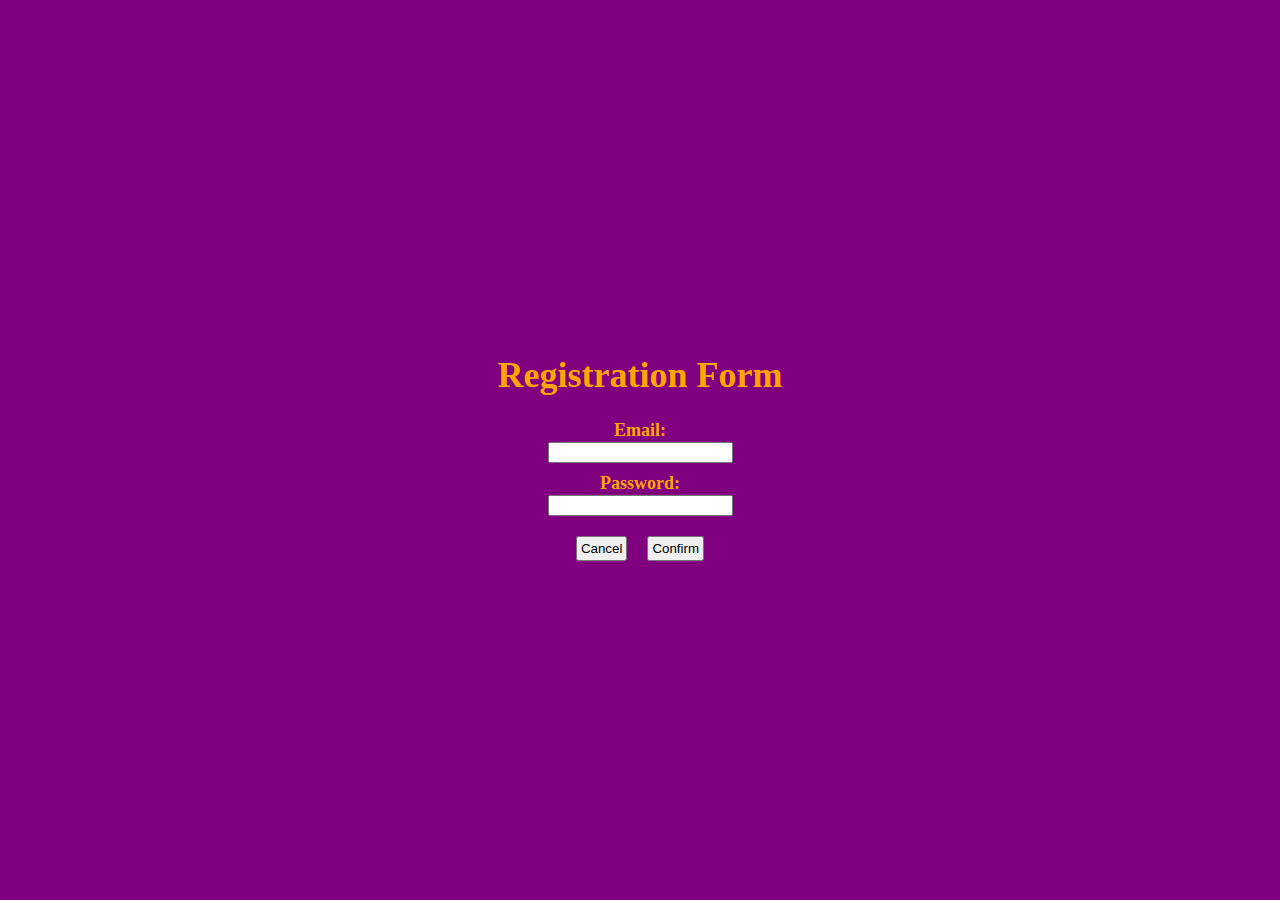
<file: Challenge 1- Registration Form/index.html>
<!DOCTYPE html>
<html lang="en">
<head>
    <meta charset="UTF-8">
    <meta name="viewport" content="width=device-width, initial-scale=1.0">
    <title>Sign up</title>
    <style>
        body{
            background-color: purple;
            color: orange;
            font-size: large;
            text-align: center;
            margin: 0;

        }
        button{
            padding: 3px;
            margin: 10px;
        }
        .form-container{
            display: flex;
            flex-direction: column;
            height: 100vh;
            align-items: center;
            justify-content: center;
        }
    </style>
</head>
<body class="form-container">
    <div >
    <h1>Registration Form </h1>
   <div style="margin-bottom: 10px;">
  <label for="email"><b>Email:</b></label><br>
  <input id="email" type="email">
</div>

<div style="margin-bottom: 10px;">
  <label for="password"><b>Password:</b></label><br>
  <input id="password" type="password">
</div>
    <button>Cancel</button><button>Confirm</button>
    </div>
</body>
</html>
</file>
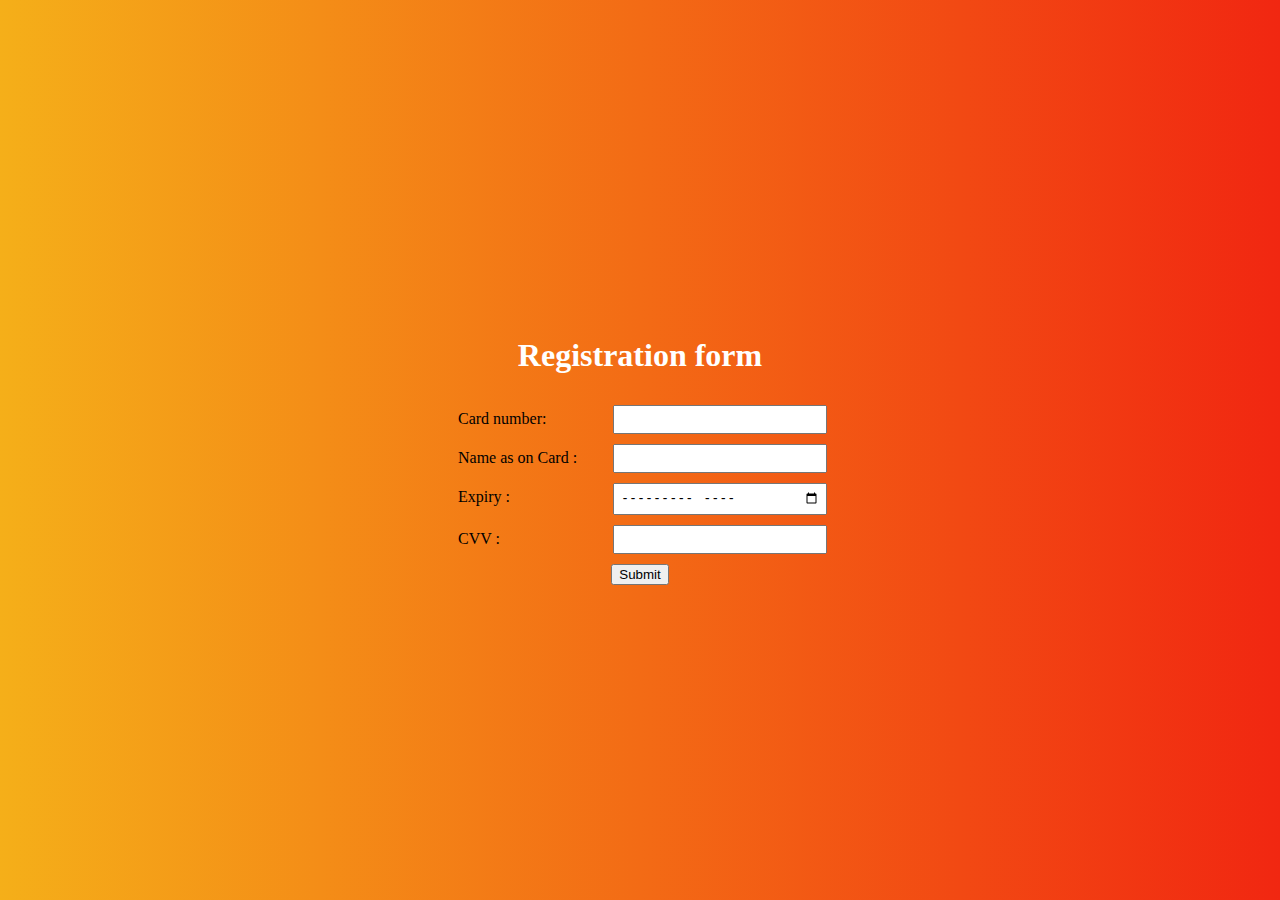
<file: challenge 2-registration form/index.html>
<!DOCTYPE html>
<html lang="en">
<head>
    <meta charset="UTF-8">
    <meta name="viewport" content="width=device-width, initial-scale=1.0">
    <title>Registration form</title>
    <style>
        .form-row{
            display:flex;
            flex-direction: column;
            height: 100vh;
            align-items: center;
            justify-content: center;
            gap:10px;
            background: #f12711;  /* fallback for old browsers */
background: -webkit-linear-gradient(to right, #f5af19, #f12711);  /* Chrome 10-25, Safari 5.1-6 */
background: linear-gradient(to right, #f5af19, #f12711); /* W3C, IE 10+/ Edge, Firefox 16+, Chrome 26+, Opera 12+, Safari 7+ */

        }
        h1{
            color: white;
        }
        label{
            width: 150px;
            padding: 5px;
        }
        input{
            width:200px;
            padding:5px
        }
        div{
            display: flex;
        }
        body{
            margin:0;
        }
        </style>
</head>
<body>
    <form>
    <div class="form-row">
    <h1>Registration form</h1>
    <div><label for="card"> Card number: </label><input id="card" type="text" inputmode="numeric"></div>
    <div><label for="name"> Name as on Card : </label><input id="name" type="text"></div>
    <div><label for="Expiry"> Expiry : </label><input id="Expiry" type="month"></div>    
    <div><label for="CVV"> CVV : </label><input id="CVV" type="text" maxlength="3" minlength="3"></div>
    <button type="Submit">Submit</button>
</div>
    
    </form>
</body>
</html>
</file>
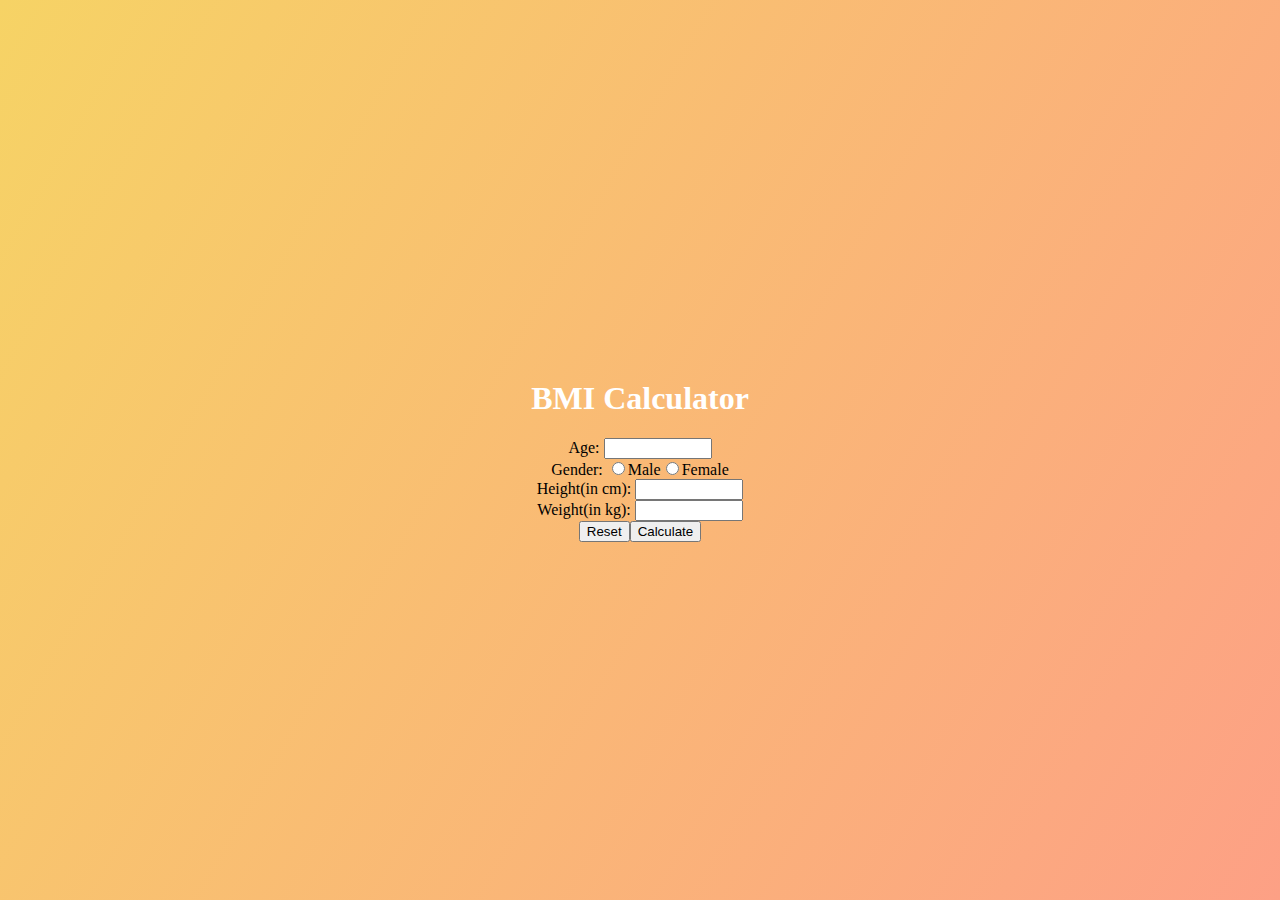
<file: challenge 4- bmi calculator/index.html>
<!DOCTYPE html>
<html lang="en">
<head>
    <meta charset="UTF-8">
    <meta name="viewport" content="width=device-width, initial-scale=1.0">
    <title>BMI Calculator</title>
    <style>
        body{
            background-image: linear-gradient(120deg, #f6d365 0%, #fda085 100%);
            margin: 0;
            height:100vh;
        }
        .cent{
            height:100vh;
            display: flex;
            align-items: center;
            justify-content: center;
            flex-direction: column;
        }
input:not([type="radio"]) {
    width: 100px;
}
    </style>
</head>
<body>
    <form>
    <div class="cent">
    <div class="head"><h1 style="color: white;"> BMI Calculator</h1></div>
    <div><label for="age"> Age:</label> <input id="age" type="number" min="2"></div>
    <div><label for="gender"> Gender: </label><input id="gender" type="radio">Male<input id="gender" type="radio">Female</div>
    <div> <label for="height">Height(in cm): </label> <input id="height" type="number"></div>
    <div> <label for="weight">Weight(in kg): </label><input id="weight" type="number"></div>
    <div> <button>Reset</button><button onclick="calculate()"> Calculate </button></div>
    <div id="result"></div>
    </div></form>
    <script>
        function calculate(){
            event.preventDefault();
             const height = parseFloat(document.getElementById('height').value);
            const weight = parseFloat(document.getElementById('weight').value);

            if (!height || !weight || height <= 0 || weight <= 0) {
                document.getElementById('result').innerText = "Please enter valid height and weight.";
                return;
            }

            const heightInMeters = height / 100;
            const bmi = weight / (heightInMeters * heightInMeters);
            let category = "";

            if (bmi < 18.5) category = "Underweight";
            else if (bmi < 24.9) category = "Normal weight";
            else if (bmi < 29.9) category = "Overweight";
            else category = "Obese";

            document.getElementById('result').innerText = `Your BMI is ${bmi.toFixed(2)} (${category})`;
        }
    </script>
</body>
</html>
</file>
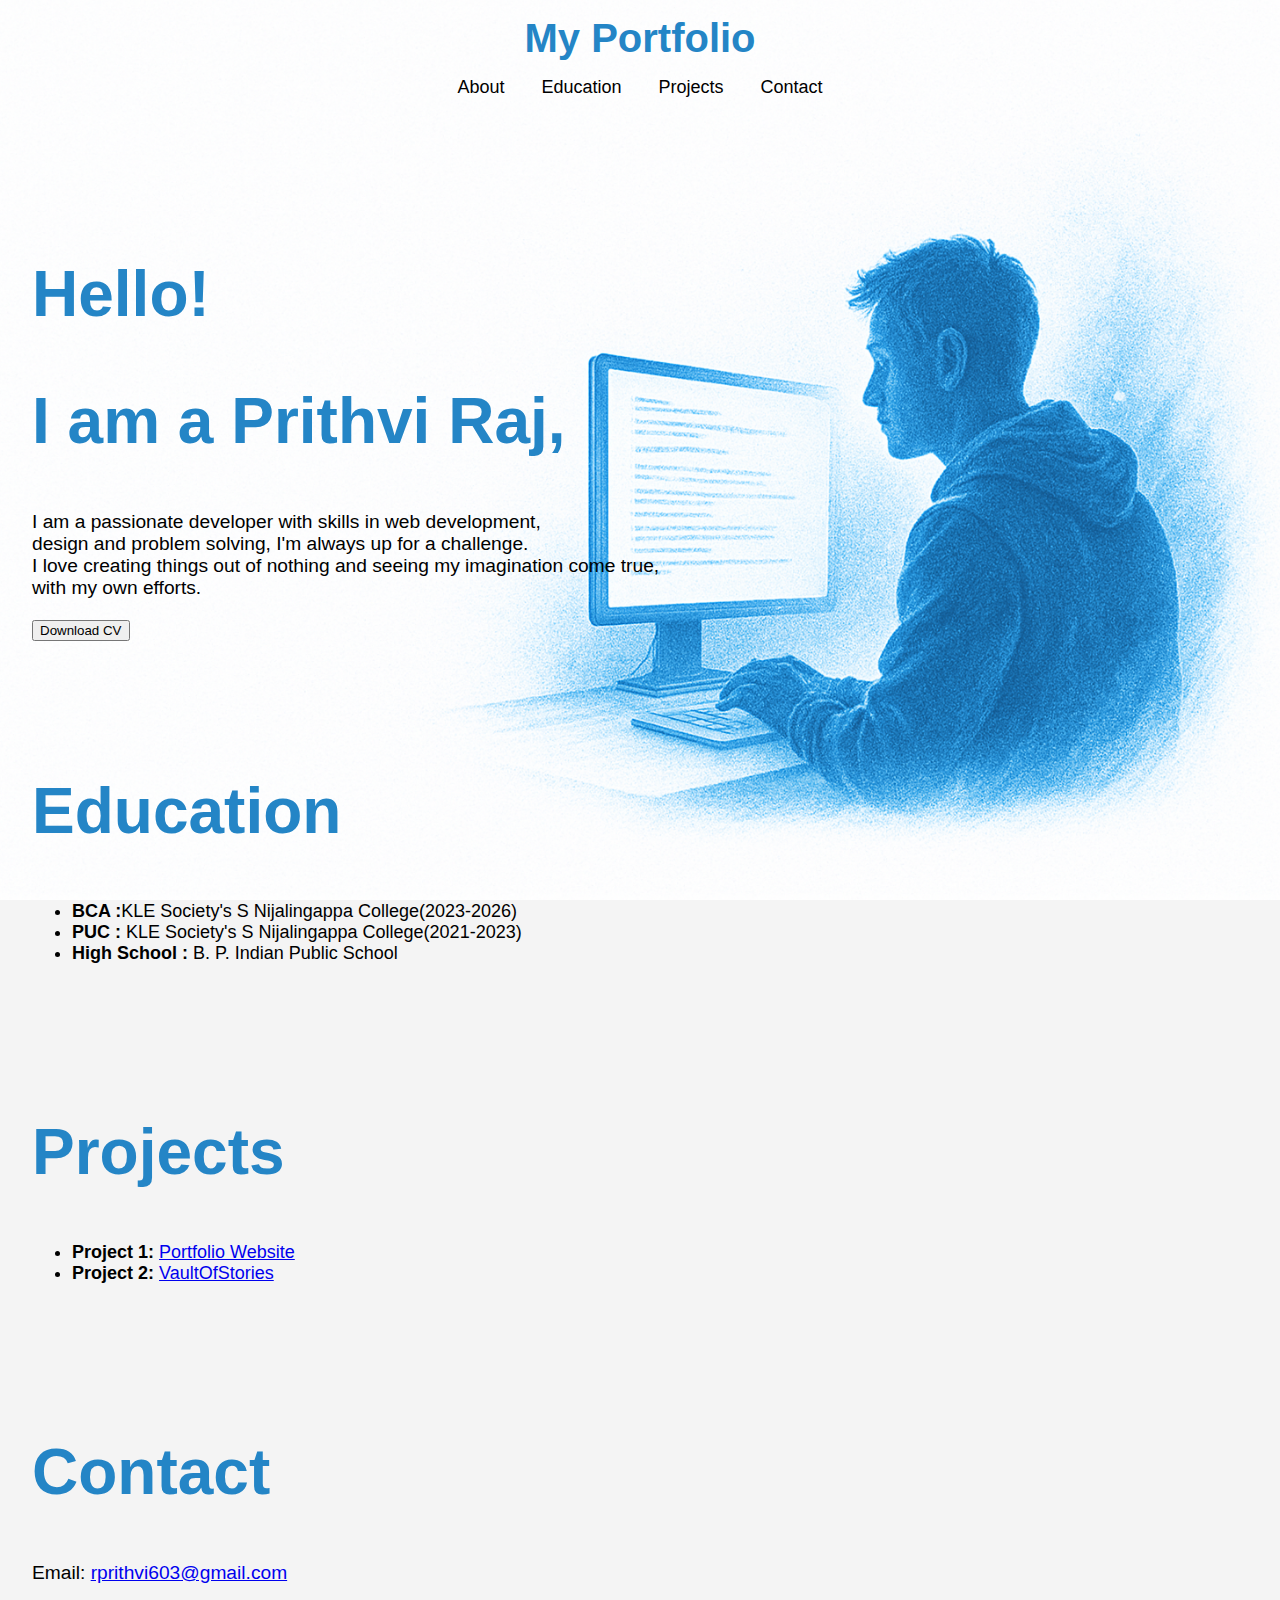
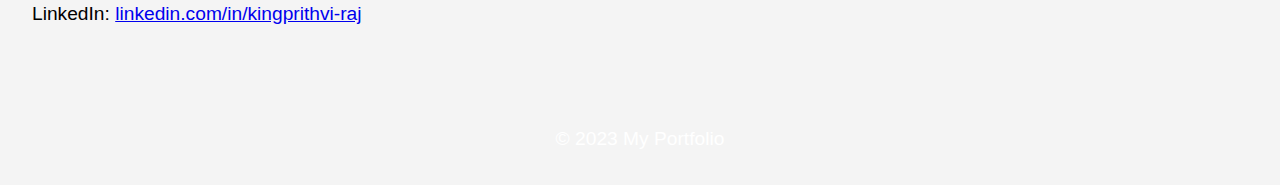
<file: Challenge 6- Call to Action Website/index.html>
<!DOCTYPE html>
<html lang="en">

<head>
    <meta charset="UTF-8">
    <meta name="viewport" content="width=device-width, initial-scale=1.0">
    <title>Portfolio</title>
    <link href="https://cdn.jsdelivr.net/npm/bootstrap@5.3.5/dist/css/bootstrap.min.css" rel="stylesheet"
        integrity="sha384-SgOJa3DmI69IUzQ2PVdRZhwQ+dy64/BUtbMJw1MZ8t5HZApcHrRKUc4W0kG879m7" crossorigin="anonymous">
    <link rel="stylesheet" href="style.css">

</head>

<body>
    <header>
        <h1>My Portfolio</h1>
        <nav>
            <a href="#about">About</a>
            <a href="#Education">Education</a>
            <a href="#projects">Projects</a>
            <a href="#contact">Contact</a>
        </nav>
    </header>
    <br>
    <br>

    <section id="about">
        <h2>Hello! </h2>
        <h2>I am a Prithvi Raj,</h2>
        <p>I am a passionate developer with skills in web development,<br> design and problem solving, I'm always up for a
            challenge. <br>I love creating things out of nothing and seeing my imagination come true,<br> with my own efforts.
        </p>
        <button type="button" class="btn btn-primary btn-lg px-4 gap-3">Download CV</button>
    </section>

    <section id ="Education">
        <h2>Education</h2>
        <ul>
            <li><strong>BCA :</strong>KLE Society's S Nijalingappa College(2023-2026)</li>
            <li><strong>PUC : </strong>KLE Society's S Nijalingappa College(2021-2023)</li>
            <li><strong>High School : </strong> B. P. Indian Public School</li>
        </ul>
    </section>

    <section id="projects">
        <h2>Projects</h2>
        <ul>
            <li><strong>Project 1:</strong> <a href="#">Portfolio Website</a></li>
            <li><strong>Project 2:</strong> <a href="#">VaultOfStories</a></li>
        </ul>
    </section>


    <section id="contact">
        <h2>Contact</h2>
        <p>Email: <a href="mailto:rprithvi603@gmail.com">rprithvi603@gmail.com</a></p>
        <p>LinkedIn: <a href="https://www.linkedin.com/in/kingprithvi-raj/" target="_blank">linkedin.com/in/kingprithvi-raj</a></p>
    </section>

    <footer>
        <p>&copy; 2023 My Portfolio</p>
    </footer>
</body>

</html>
</file>
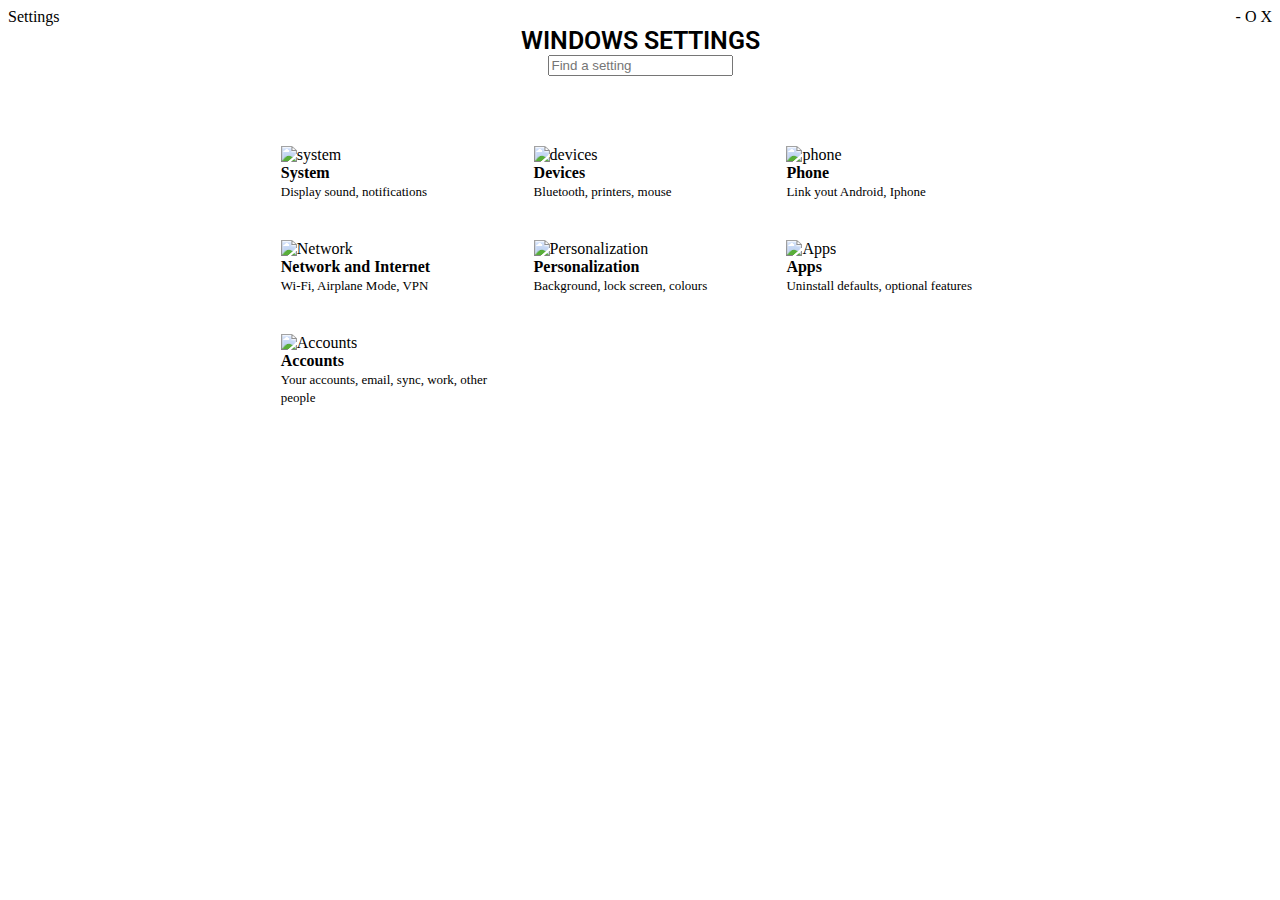
<file: Challenge 7- Settings page/index.html>
<!DOCTYPE html>
<html lang="en">

<head>
    <meta charset="UTF-8">
    <meta name="viewport" content="width=device-width, initial-scale=1.0">
    <title>Settings</title>
    <link rel="preconnect" href="https://fonts.googleapis.com">
<link rel="preconnect" href="https://fonts.gstatic.com" crossorigin>
<link href="https://fonts.googleapis.com/css2?family=Roboto:ital,wght@0,100..900;1,100..900&display=swap" rel="stylesheet">
    <style>
        .settings-container {
            display: flex;
            flex-direction: column;
            margin-top: 50px;
            
        }

        .header {
            display: flex;
            justify-content: space-between;
        }

        .head {
            display: flex;
            flex-direction: column;
            align-items: center;
            margin: 0;
        }
        .row{
            display: flex;
            flex-direction: row;
            width: 60%;
            margin: auto;
            
        }
        .items{
            width: 20%;
            flex:1;
            margin:20px;
            
        }
        label{
            font-size: small;
        }
        @import url('https://fonts.googleapis.com/css2?family=Roboto:ital,wght@0,100..900;1,100..900&display=swap');
        .title{
            font-family: Roboto;
            font-variant: normal;
            text-transform: uppercase;
            font-size: 25px;
            font-weight: 600;
        }
    </style>

</head>

<body>

    <div class="header">
        <div>Settings </div>
        <div> - O X </div>
    </div>
    <div class="head">
        <div class="title"> Windows Settings </div>
        <div><input type="text" placeholder="Find a setting"></div>
    </div>
    <div class="settings-container">
        <div class="row">
            <div class="items">
                <image alt="system"></image>
                <div><b>System</b></div>
                <div> <label>Display sound, notifications</label></div>
            </div>
            <div class="items">
                <image alt="devices"></image>
                <div><b>Devices</b></div>
                <div><label>Bluetooth, printers, mouse</label></div>
            </div>
            <div class="items">
                <image alt="phone"></image>
                <div><b>Phone</b></div>
                <div><label>Link yout Android, Iphone</label></div>
            </div>

        </div>
        <div class="row">
            <div class="items">
                <image alt="Network"></image>
                <div><b>Network and Internet</b></div>
                <div><label>Wi-Fi, Airplane Mode, VPN</label></div>
            </div>
            <div class="items">
                <image alt="Personalization"></image>
                <div><b>Personalization</b></div>
                <div><label>Background, lock screen, colours</label></div>
            </div>
            <div class="items">
                <image alt="Apps"></image>
                <div><b>Apps</b></div>
                <div><label>Uninstall defaults, optional features</label></div>
            </div>
        </div>
        <div class="row">
            <div class="items">
                <image alt="Accounts"></image>
                <div> <b>Accounts</b></div>
                <div><label>Your accounts, email, sync, work, other people</label></div>
            </div>
            <div class="items"></div>
            <div class="items"></div>
        </div>
    </div>

</body>

</html>
</file>
<file: Challenge 6- Call to Action Website/style.css>
body {
    font-family: Arial, sans-serif;
    margin: 0;
    padding: 0;
    background-color: #f4f4f4;
    font-size: 18px;
}

header {

    color: #2485c6;
    padding: 1rem 0;
    text-align: center;
}

header h1 {
    margin: 0;
}

nav {
    margin: 1rem 0;
}

nav a {
    color: black;
    text-decoration: none;
    margin: 0 1rem;
}

section {
    padding: 2rem;
    max-width: 800px;
    margin: 40;
    margin-bottom: 1rem;
    border-radius: 5px;
}

footer {
    text-align: center;
    padding: 1rem 0;

    color: #fff;
}

body {
    background-image: url('background-2.png');
    background-size: cover; /* Ensures the image covers the entire area */
    background-repeat: no-repeat; /* Prevents the image from repeating */
    background-attachment: fixed; /* Keeps the background fixed during scrolling */
    background-position: center; /* Centers the image */
    color: black;
}

h1 {
    font-size: 2.5rem;
}

h2 {
    font-size: 4rem;
    color: #2485c6;
}

p {
    font-size: 1.2rem;
}
</file>
